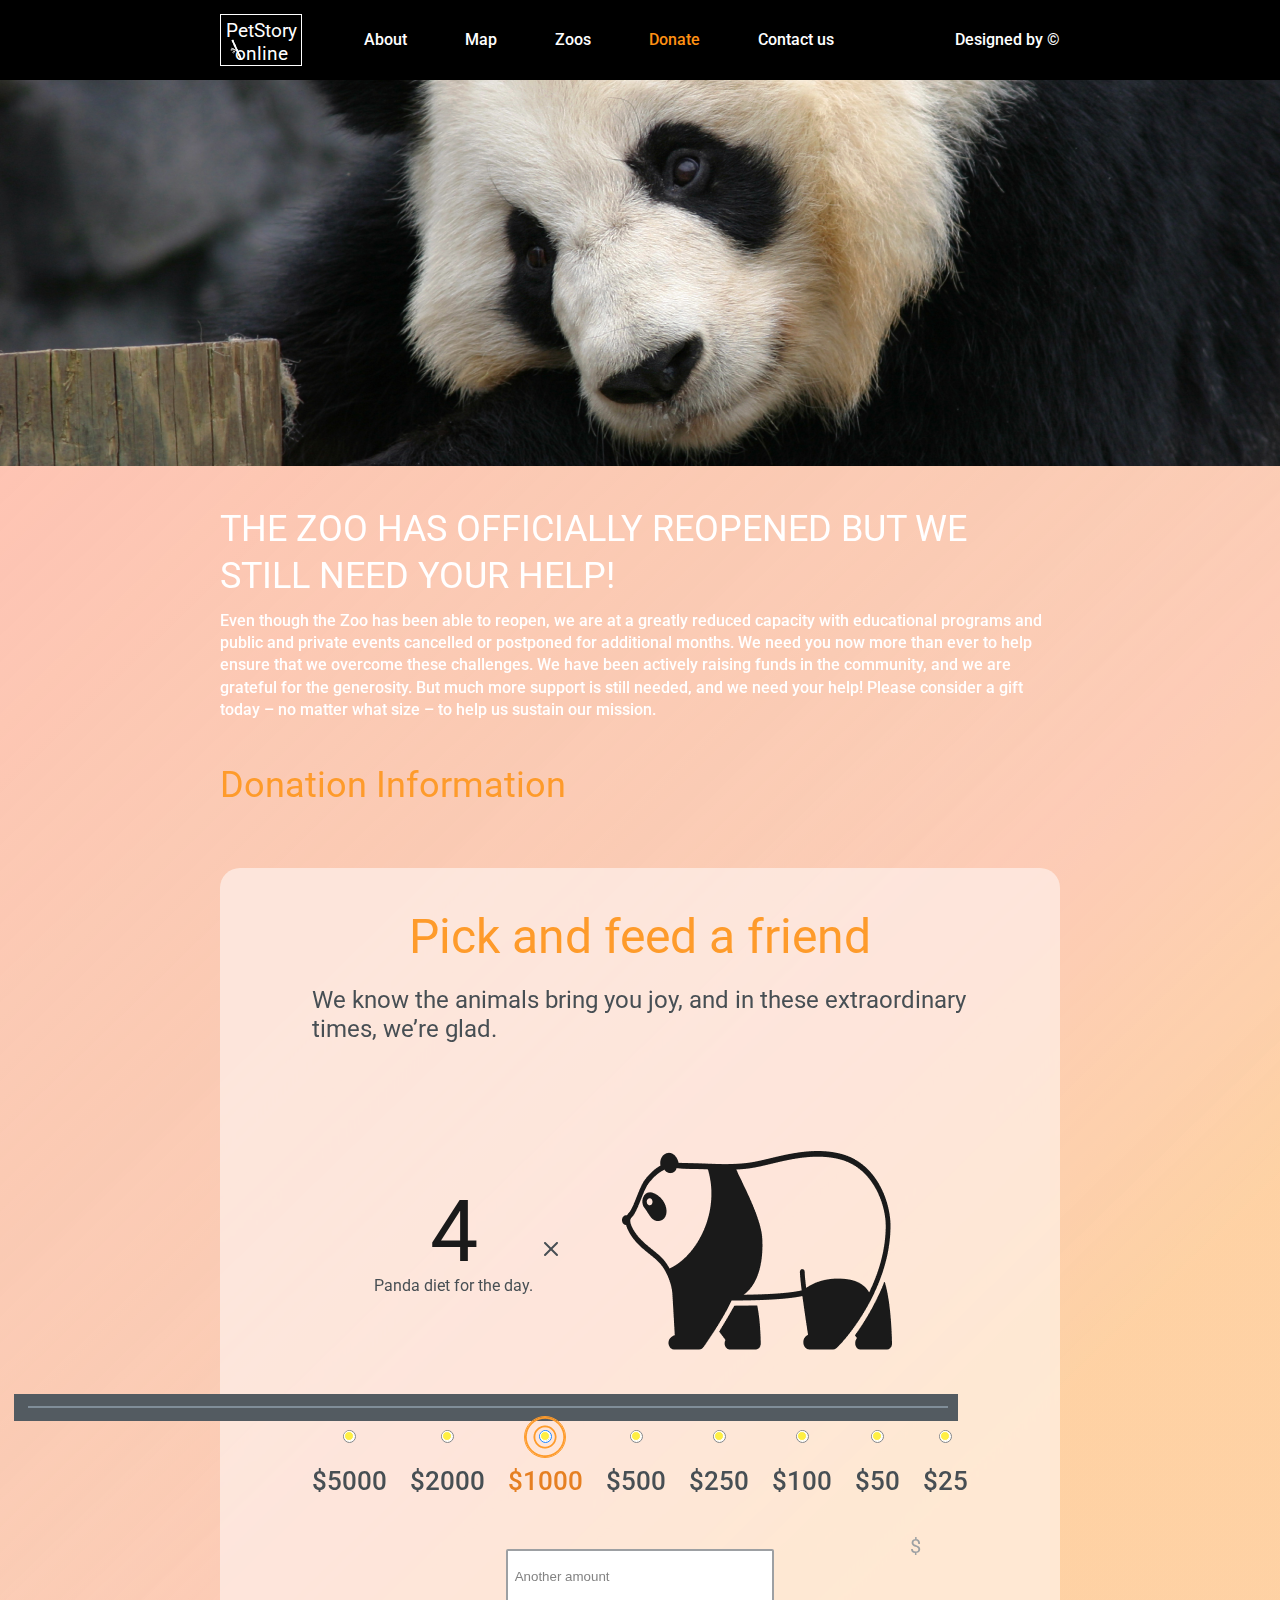
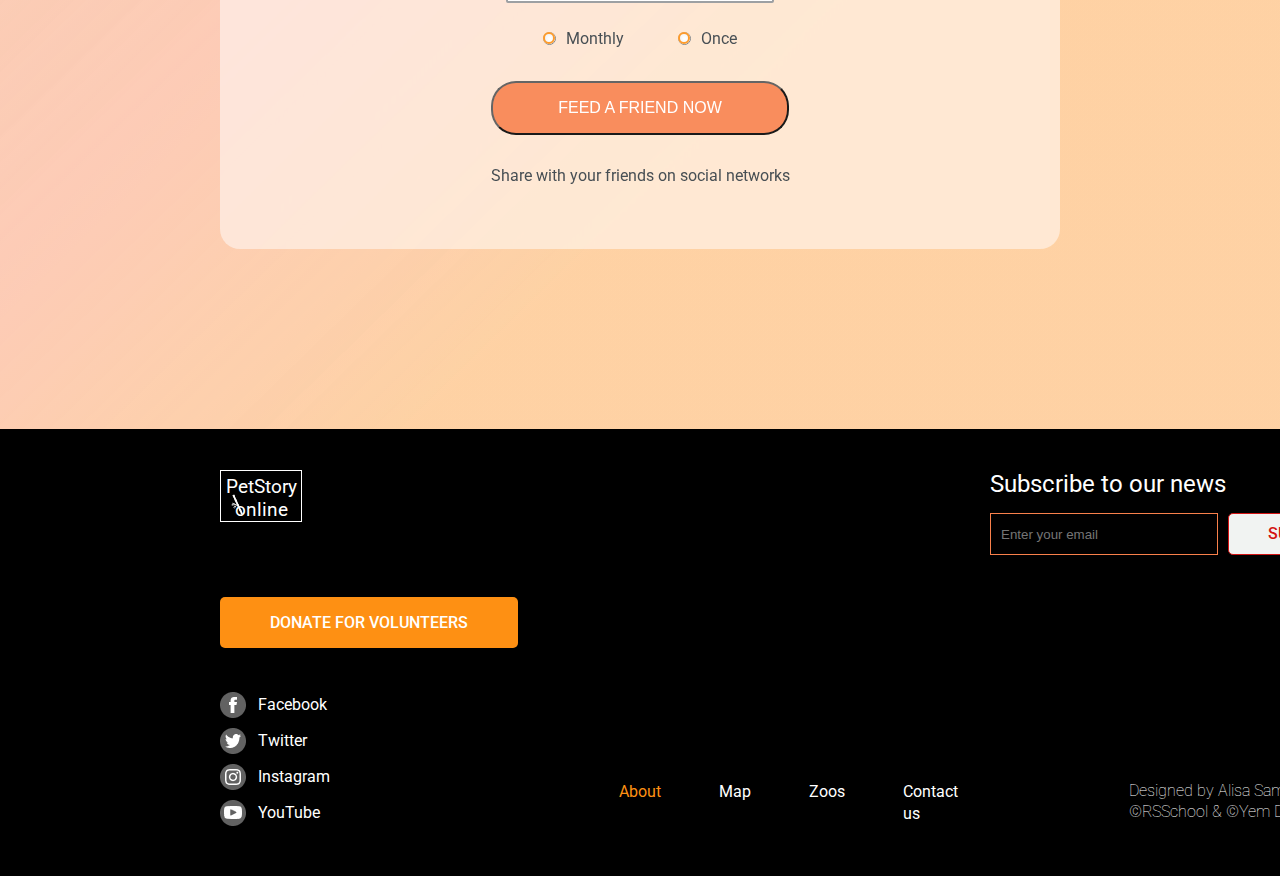
<file: pages/donate/index.html>
<html lang="en">

<head>
    <meta charset="UTF-8">
    <meta http-equiv="X-UA-Compatible" content="IE=edge">
    <meta name="viewport" content="width=device-width, initial-scale=1.0">
    <link rel="stylesheet" href="style.css">
    <title>Donate</title>
</head>

<body>

    <header>
        <a href="#" class="mainLogo">
            <img class="bamboo" src="../../assets\icons\bamboo.svg" alt="">
            <h1>PetStory online</h1>
        </a>
        <nav class="nav-header">
            <ul>
                <li><a href="../../pages/main/index.html">About</a></li>
                <li><a href="#backstage">Map</a></li>
                <li><a href="#pets">Zoos</a></li>
                <li><a href="../../pages/donate/index.html" target="_blank" class="orangeText">Donate</a></li>
                <li><a href="#footer">Contact us</a></li>
            </ul>
        </nav>
        <a href="https://www.figma.com/file/ypzT9idgAILaSRVRmDAJxn/online-zoo-3-weeks?node-id=126%3A0"
            id="designedHeader" target="_blank">Designed by ©</a>
    </header>

    <main>

        <section class="pandaBackground"></section>

        <div class="background-wrapper">

            <section class="information">
                <h2>THE ZOO HAS OFFICIALLY REOPENED BUT WE STILL NEED YOUR HELP!</h2>
                <p>Even though the Zoo has been able to reopen, we are at a greatly reduced capacity with educational
                    programs and public and private events cancelled or postponed for additional months. We need you now
                    more than ever to help ensure that we overcome these challenges. We have been actively raising funds
                    in
                    the community, and we are grateful for the generosity. But much more support is still needed, and we
                    need your help! Please consider a gift today – no matter what size – to help us sustain our mission.
                </p>
                <h3>Donation Information</h3>
            </section>

            <form action="#" method="" id="donateForm" class="donationForm">

                <h2>Pick and feed a friend</h2>
                <p class="subtitle">We know the animals bring you joy, and in these extraordinary times, we’re glad.</p>
                <div class="foodCount">
                    <div class="foodCount-wrapper">
                        <p>4</p>
                        <p>Panda diet for the day.</p>
                    </div>
                    <img src="../../assets/images/pandaWidget.png" alt="image of panda">
                </div>

                <fieldset>
                    <legend>Amount</legend>
                    <span class="background-radio"></span>
                    <span class="background-radio__line"></span>
                    <div class="fieldset-wrapper">
                        <div class="btn-radio"><input type="radio" name="donateRange" id="donate5000">
                            <div><label for="donate5000">$5000</label></div>
                        </div>
                        <div class="btn-radio"><input type="radio" name="donateRange" id="donate2000">
                            <div><label for="donate2000">$2000</label></div>
                        </div>
                        <div class="btn-radio"><input type="radio" name="donateRange" id="donate1000" checked>
                            <div><label for="donate1000">$1000
                                </label></div>
                        </div>
                        <div class="btn-radio"><input type="radio" name="donateRange" id="donate500">
                            <div><label for="donate500">$500</label>
                            </div>
                        </div>
                        <div class="btn-radio"><input type="radio" name="donateRange" id="donate250">
                            <div><label for="donate250">$250</label>
                            </div>
                        </div>
                        <div class="btn-radio"><input type="radio" name="donateRange" id="donate100">
                            <div><label for="donate100">$100</label>
                            </div>
                        </div>
                        <div class="btn-radio"><input type="radio" name="donateRange" id="donate50">
                            <div><label for="donate50">$50</label>
                            </div>
                        </div>
                        <div class="btn-radio"><input type="radio" name="donateRange" id="donate25">
                            <div><label for="donate25">$25</label>
                            </div>
                        </div>
                    </div>
                </fieldset>
                <div class="customAmount-wrapper">
                    <input type="text" name="customAmount" id="" placeholder="  Another amount" class="customPay"><span
                        class="dollar">$</span>
                    <div class="period-wrapper">
                        <input type="radio" name="paymentPeriod" id="monthlyPayment"><label
                            for="monthlyPayment">Monthly</label>
                        <input type="radio" name="paymentPeriod" id="oncePayment"><label for="oncePayment">Once</label>
                    </div>
                    <button type="submit" form="donateForm" value="Submit" class="button button__round">Feed a friend
                        now</button>
                    <p>Share with your friends on social networks</p>
                </div>
            </form>
        </div>
    </main>

    <footer id="footer">
        <div class="wrapper__footer__left"><a href="#" class="mainLogo"><img class="bamboo"
                    src="../../assets\icons\bamboo.svg" alt="">PetStory online</a>
            <a href="../../pages/donate/index.html" target="_blank" class="button button__square">donate for
                volunteers</a>
            <ul class="socials">
                <li class="socials__item"><a href="https://www.facebook.com/"><img
                            src="../../assets\icons\facebookIcon.png" alt="">
                        <p>Facebook</p>
                    </a>
                </li>
                <li class="socials__item"><a href="https://twitter.com/"><img src="../../assets\icons\twitterIcon.png"
                            alt="">
                        <p>Twitter</p>
                    </a>
                </li>
                <li class="socials__item"><a href="https://www.instagram.com/"><img
                            src="../../assets\icons\instagramIcon.png" alt="">
                        <p>Instagram</p>
                    </a>
                </li>
                <li class="socials__item"><a href="https://www.youtube.com/"><img
                            src="../../assets\icons\youtubeIcon.png" alt="">
                        <p>YouTube</p>
                    </a>
                </li>
            </ul>
        </div>
        <nav class="nav-footer">
            <ul class="nav-footer__list">
                <li class="nav-footer__list__item">
                    <a href="../../pages/main/index.html" class="orangeText">About</a>
                </li>
                <li class="nav-footer__list__item">
                    <a href="#">Map</a>
                </li>
                <li class="nav-footer__list__item">
                    <a href="#">Zoos</a>
                </li>
                <li class="nav-footer__list__item">
                    <a href="#">Contact us</a>
                </li>
            </ul>
        </nav>
        <div class="wrapper__footer__right">
            <h3>Subscribe to our news</h3>
            <div class="search">
                <input type="email" placeholder="Enter your email">
                <a href="#" class="button button__submit">Submit</a>
            </div>
            <div class="designedBy">
                <p>Designed by Alisa Samborskaya</p>
                <p>©RSSchool & ©Yem Digital 2021</p>
            </div>
        </div>
    </footer>

</body>

</html>
</file>
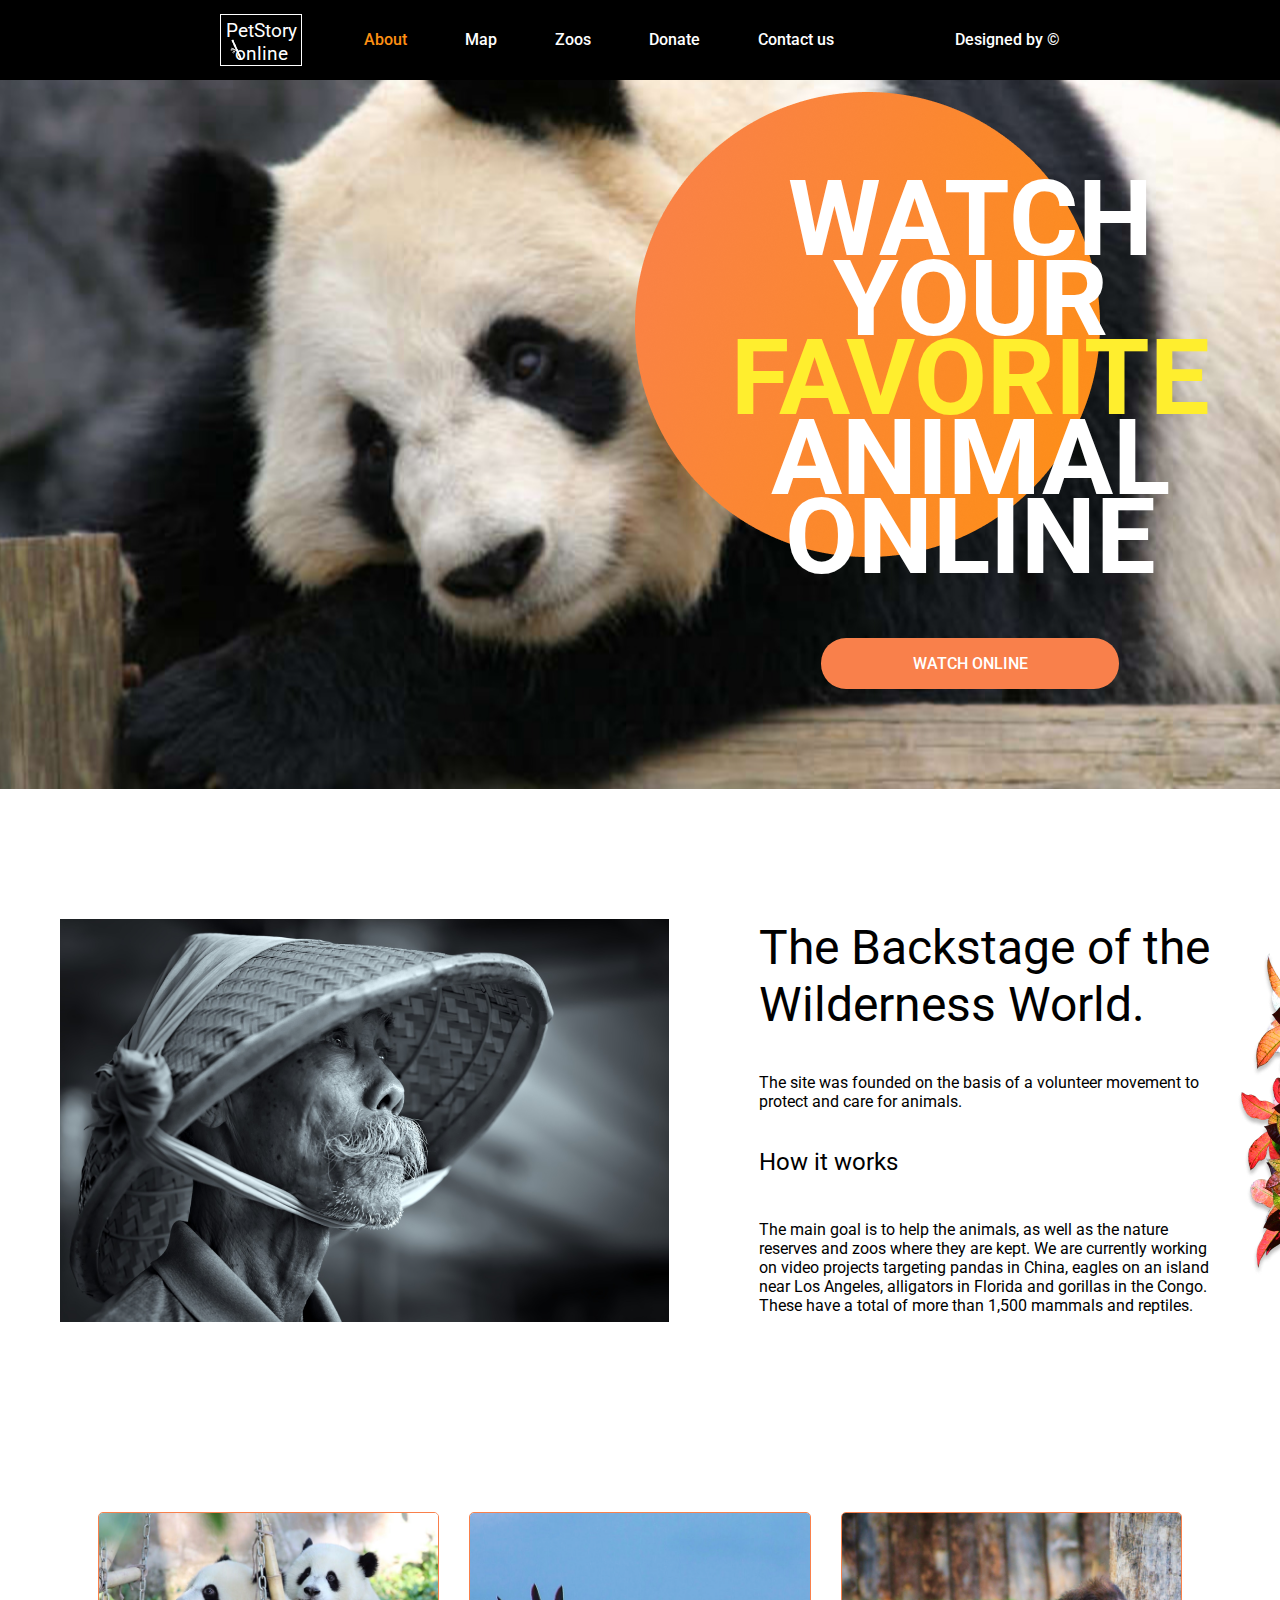
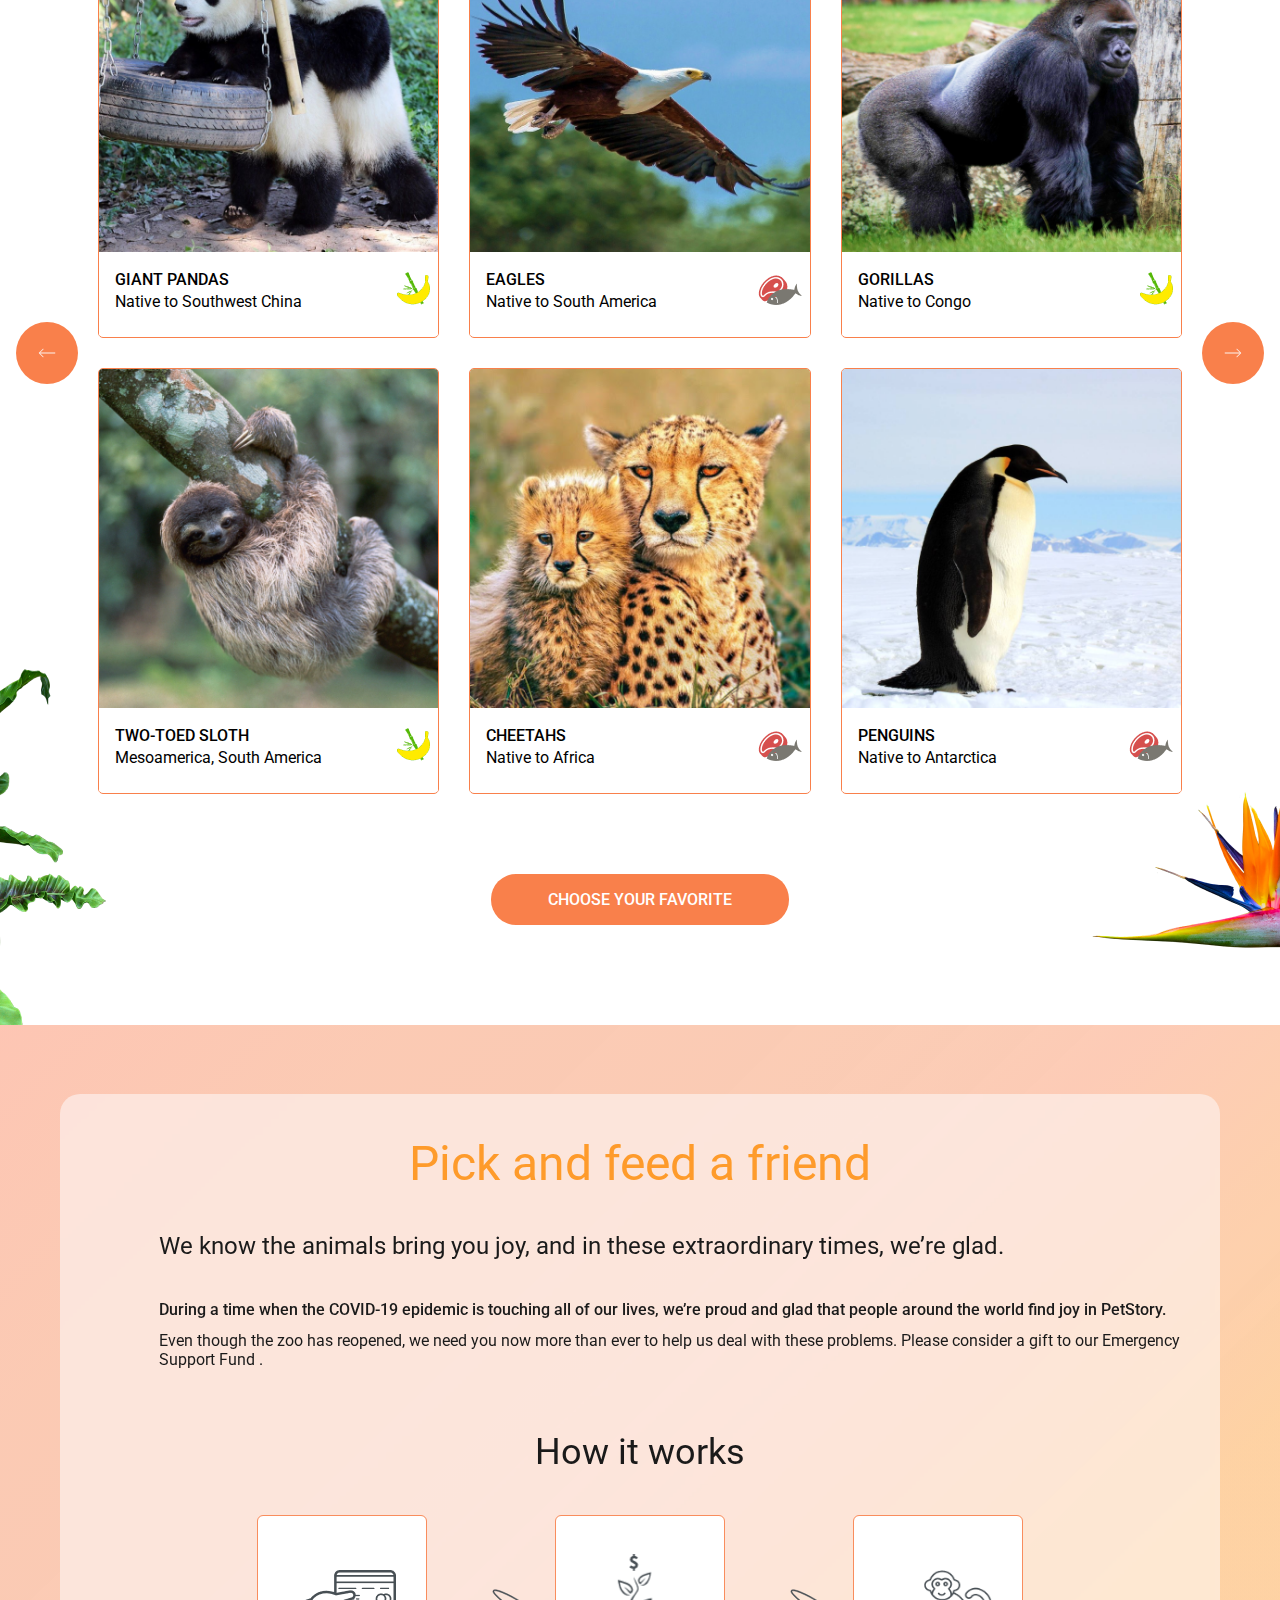
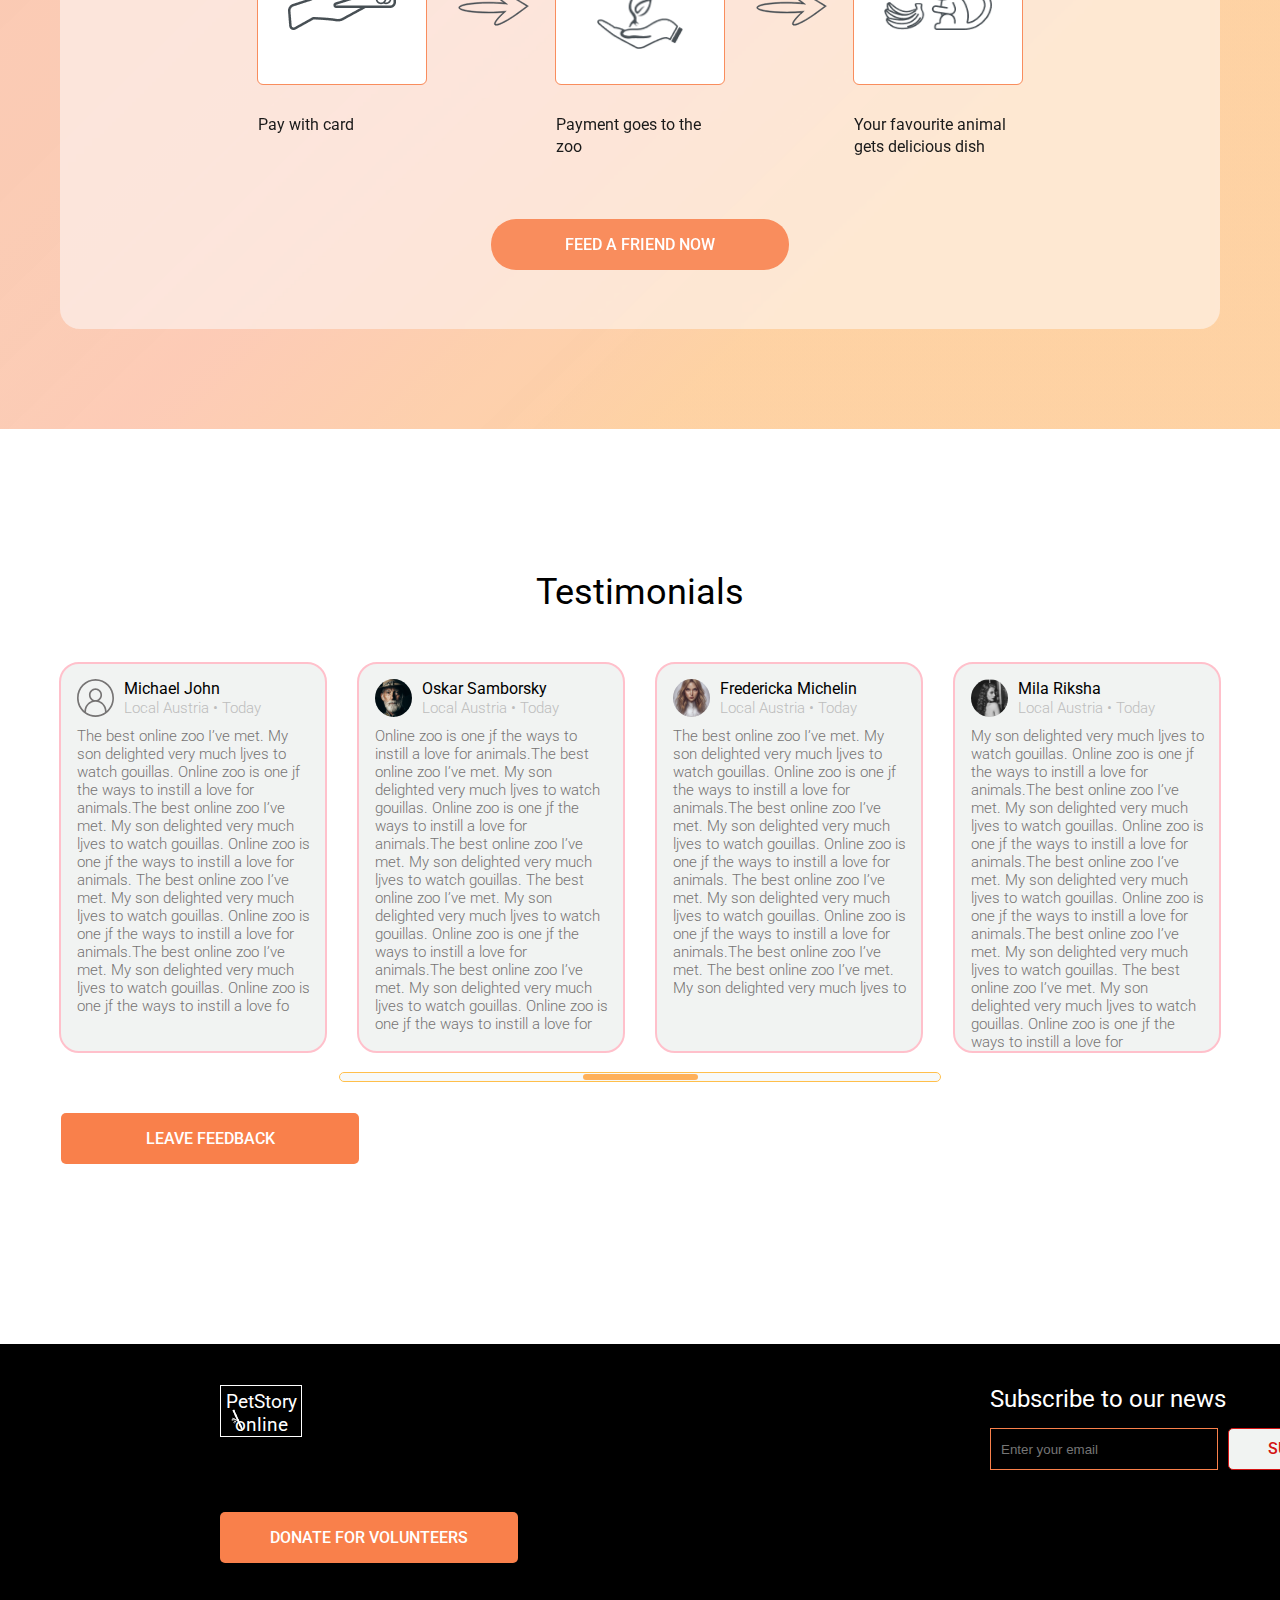
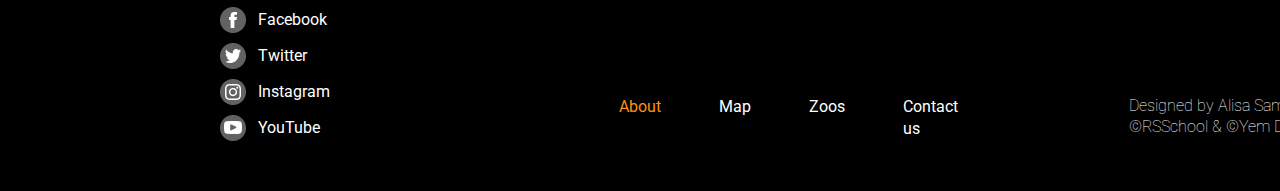
<file: pages/main/index.html>
<html lang="en">

<head>
    <meta charset="UTF-8">
    <meta http-equiv="X-UA-Compatible" content="IE=edge">
    <meta name="viewport" content="width=device-width, initial-scale=1.0">
    <link rel="stylesheet" href="style.css">
    <title>Online-zoo</title>
</head>

<body>

    <header>
        <a href="#" class="mainLogo">
            <img class="bamboo" src="../../assets\icons\bamboo.svg" alt="">
            <h1>PetStory online</h1>
        </a>
        <nav class="nav-header">
            <ul>
                <li><a href="#about" class="orangeText">About</a></li>
                <li><a href="#backstage">Map</a></li>
                <li><a href="#pets">Zoos</a></li>
                <li><a href="../../pages/donate/index.html" target="_blank">Donate</a></li>
                <li><a href="#footer">Contact us</a></li>
            </ul>
        </nav>
        <a href="https://www.figma.com/file/ypzT9idgAILaSRVRmDAJxn/online-zoo-3-weeks?node-id=126%3A0"
            id="designedHeader" target="_blank">Designed by ©</a>
    </header>

    <main>

        <section class="hero" id="#about">
            <h2>Watch your <span class="yellowText">favorite</span> animal online</h2>
            <a href="#" class="button button__round">watсh online</a>
        </section>

        <section class="backstage" id="backstage">
            <img src="../../assets/images/bambooCap.png" alt="man in a bamboo cap">
            <div class="backstage-wrapper">
                <h2>The Backstage of the Wilderness World.</h2>
                <p>The site was founded on the basis of a volunteer movement to protect and care for animals.</p>
                <p class="subtitle">How it works</p>
                <p>The main goal is to help the animals, as well as the nature reserves and zoos where they are kept. We
                    are
                    currently working on video projects targeting pandas in China, eagles on an island near Los Angeles,
                    alligators in Florida and gorillas in the Congo. These have a total of more than 1,500 mammals and
                    reptiles.</p>
            </div>
        </section>

        <section class="pets" id="pets">
            <div class="wrapper-pets">
                <a href="#" class="button button__prev"><img src="../../assets/icons/prevArrow.svg" alt=""></a>
                <ul class="animals">
                    <li class="animals__item">
                        <img src="../../assets/images/pandaPhoto.png" alt="photo of two pandas">
                        <div class="animals__item-wrapper">
                            <div class="wrapper-animals" id="overlay">
                                <p class="subtitle">giant pandas</p>
                                <p>Native to Southwest China</p>
                            </div>
                            <img src="../../assets/icons/bananaBambooIcon.png" alt="icon of banan and bamboo">
                        </div>
                    </li>
                    <li class="animals__item">
                        <img src="../../assets/images/eaglePhoto.png" alt="photo of eagle">
                        <div class="animals__item-wrapper">
                            <div class="wrapper-animals" id="overlay">
                                <p class="subtitle">Eagles</p>
                                <p>Native to South America</p>
                            </div>
                            <img src="../../assets/icons/meatFishIcon.png" alt="icon of meat and fish">
                        </div>
                    </li>
                    <li class="animals__item">
                        <img src="../../assets/images/gorillaPhoto.png" alt="photo of gorilla">
                        <div class="animals__item-wrapper">
                            <div class="wrapper-animals" id="overlay">
                                <p class="subtitle">Gorillas</p>
                                <p>Native to Congo</p>
                            </div>
                            <img src="../../assets/icons/bananaBambooIcon.png" alt="icon of banan and bamboo">
                        </div>
                    </li>
                    <li class="animals__item">
                        <img src="../../assets/images/slothPhoto.png" alt="photo of sloth">
                        <div class="animals__item-wrapper">
                            <div class="wrapper-animals" id="overlay">
                                <p class="subtitle">Two-toed Sloth</p>
                                <p>Mesoamerica, South America</p>
                            </div>
                            <img src="../../assets/icons/bananaBambooIcon.png" alt="icon of banan and bamboo">
                        </div>
                    </li>
                    <li class="animals__item">
                        <img src="../../assets/images/cheetahPhoto.png" alt="photo of cheetah">
                        <div class="animals__item-wrapper">
                            <div class="wrapper-animals" id="overlay">
                                <p class="subtitle">cheetahs</p>
                                <p>Native to Africa</p>
                            </div>
                            <img src="../../assets/icons/meatFishIcon.png" alt="icon of meat and fish">
                        </div>
                    </li>
                    <li class="animals__item">
                        <img src="../../assets/images/penguinPhoto.png" alt="photo of penguin">
                        <div class="animals__item-wrapper">
                            <div class="wrapper-animals" id="overlay">
                                <p class="subtitle">Penguins</p>
                                <p>Native to Antarctica</p>
                            </div>
                            <img src="../../assets/icons/meatFishIcon.png" alt="icon of meat and f</div>ish">
                    </li>
                </ul>
                <a href="#" class="button button__next"><img src="../../assets/icons/arrowNext.svg" alt=""></a>
            </div>
            <a href="#" class="button button__round">choose your favorite</a>
        </section>

        <section class="pick" id="pickFriend">
            <div class="pick__inner">
                <h2>Pick and feed a friend</h2>
                <div class="pick__inner__wrapper">
                    <p class="subtitle">We know the animals bring you joy, and in these extraordinary times, we’re glad.
                    </p>
                    <p class="divider">During a time when the COVID-19 epidemic is touching all of our lives, we’re
                        proud and glad that
                        people
                        around the world find joy in PetStory.</p>
                    <p>Even though the zoo has reopened, we need you now more than ever to help us deal with these
                        problems.
                        Please consider a gift to our <a href="../../pages/donate/index.html" target="_blank">Emergency
                            Support Fund</a>
                        . </p>
                </div>
                <h3>How it works</h3>
                <ul class="order">
                    <li class="order__item "><img class="order__item__img" src="../../assets\icons\payIcon.png"
                            alt="pay icon">
                        <p>Pay with card</p>
                    </li>
                    <li class="order__item"><img class="order__item__img" id="hand" src="../../assets\icons\zooIcon.png"
                            alt="hand with seed icon">
                        <p>Payment goes to the zoo</p>
                    </li>
                    <li class="order__item"><img class="order__item__img" src="../../assets\icons\monkeyIcon.png"
                            alt="happy monkey">
                        <p>Your
                            favourite
                            animal gets delicious dish</p>
                    </li>
                </ul>
                <a href="#" class="button button__round">Feed a friend now</a>
            </div>
        </section>

        <section class="testimonials">
            <h2>Testimonials</h2>
            <ul class="feedback">
                <li class="feedback__item">
                    <div class="feedback__item__wrapper">
                        <img src="../../assets\images\personFirst.svg" alt="">
                        <div class="feedback__item__text__wrapper">
                            <p class="name">Michael John</p>
                            <p class="from">Local Austria • Today</p>
                        </div>
                    </div>
                    <p class="feedback__item__content">The best online zoo I’ve met. My son delighted very much ljves to
                        watch gouillas. Online zoo is
                        one jf the ways to instill a love for animals.The best online zoo I’ve met. My son delighted
                        very much ljves to watch gouillas. Online zoo is one jf the ways to instill a love for animals.
                        The best online zoo I’ve met. My son delighted very much ljves to watch gouillas. Online zoo is
                        one jf the ways to instill a love for animals.The best online zoo I’ve met. My son delighted
                        very much ljves to watch gouillas. Online zoo is one jf the ways to instill a love fo</p>
                </li>
                <li class="feedback__item">
                    <div class="feedback__item__wrapper">
                        <img src="../../assets\images\personSecond.svg" alt="">
                        <div class="feedback__item__text__wrapper">
                            <p class="name">Oskar Samborsky</p>
                            <p class="from">Local Austria • Today</p>
                        </div>
                    </div>
                    <p class="feedback__item__content">Online zoo is one jf the ways to instill a love for animals.The
                        best online zoo I’ve met. My son
                        delighted very much ljves to watch gouillas. Online zoo is one jf the ways to instill a love for
                        animals.The best online zoo I’ve met. My son delighted very much ljves to watch gouillas.
                        The best online zoo I’ve met. My son delighted very much ljves to watch gouillas. Online zoo is
                        one jf the ways to instill a love for animals.The best online zoo I’ve met. My son delighted
                        very much ljves to watch gouillas. Online zoo is one jf the ways to instill a love for </p>
                </li>
                <li class="feedback__item">
                    <div class="feedback__item__wrapper">
                        <img src="../../assets\images\personThird.svg" alt="">
                        <div class="feedback__item__text__wrapper">
                            <p class="name">Fredericka Michelin</p>
                            <p class="from">Local Austria • Today</p>
                        </div>
                    </div>
                    <p class="feedback__item__content">The best online zoo I’ve met. My son delighted very much ljves to
                        watch gouillas. Online zoo is
                        one jf the ways to instill a love for animals.The best online zoo I’ve met. My son delighted
                        very much ljves to watch gouillas. Online zoo is one jf the ways to instill a love for animals.
                        The best online zoo I’ve met. My son delighted very much ljves to watch gouillas. Online zoo is
                        one jf the ways to instill a love for animals.The best online zoo I’ve met.
                        The best online zoo I’ve met. My son delighted very much ljves to </p>
                </li>
                <li class="feedback__item">
                    <div class="feedback__item__wrapper">
                        <img src="../../assets\images\personFourth.svg" alt="">
                        <div class="feedback__item__text__wrapper">
                            <p class="name">Mila Riksha</p>
                            <p class="from">Local Austria • Today</p>
                        </div>
                    </div>
                    <p class="feedback__item__content">My son delighted very much ljves to watch gouillas. Online zoo is
                        one jf the ways to instill a
                        love for animals.The best online zoo I’ve met. My son delighted very much ljves to watch
                        gouillas. Online zoo is one jf the ways to instill a love for animals.The best online zoo I’ve
                        met. My son delighted very much ljves to watch gouillas. Online zoo is one jf the ways to
                        instill a love for animals.The best online zoo I’ve met. My son delighted very much ljves to
                        watch gouillas.
                        The best online zoo I’ve met. My son delighted very much ljves to watch gouillas. Online zoo is
                        one jf the ways to instill a love for </p>
                </li>
            </ul>
            <div class="slider-container">
                <input type="range" min="0" max="4" step="1" class="slider" />
            </div>
            <a href="#" class="button button__square">leave feedback</a>
        </section>

    </main>
    <footer id="footer">
        <div class="wrapper__footer__left"><a href="#" class="mainLogo"><img class="bamboo"
                    src="../../assets\icons\bamboo.svg" alt="">PetStory online</a>
            <a href="../../pages/donate/index.html" target="_blank" class="button button__square">donate for
                volunteers</a>
            <ul class="socials">
                <li class="socials__item"><a href="https://www.facebook.com/"><img
                            src="../../assets\icons\facebookIcon.png" alt="">
                        <p>Facebook</p>
                    </a>
                </li>
                <li class="socials__item"><a href="https://twitter.com/"><img src="../../assets\icons\twitterIcon.png"
                            alt="">
                        <p>Twitter</p>
                    </a>
                </li>
                <li class="socials__item"><a href="https://www.instagram.com/"><img
                            src="../../assets\icons\instagramIcon.png" alt="">
                        <p>Instagram</p>
                    </a>
                </li>
                <li class="socials__item"><a href="https://www.youtube.com/"><img
                            src="../../assets\icons\youtubeIcon.png" alt="">
                        <p>YouTube</p>
                    </a>
                </li>
            </ul>
        </div>
        <nav class="nav-footer">
            <ul class="nav-footer__list">
                <li class="nav-footer__list__item">
                    <a href="#" class="orangeText">About</a>
                </li>
                <li class="nav-footer__list__item">
                    <a href="#">Map</a>
                </li>
                <li class="nav-footer__list__item">
                    <a href="#">Zoos</a>
                </li>
                <li class="nav-footer__list__item">
                    <a href="#">Contact us</a>
                </li>
            </ul>
        </nav>
        <div class="wrapper__footer__right">
            <h3>Subscribe to our news</h3>
            <div class="search">
                <input type="email" placeholder="Enter your email">
                <a href="#" class="button button__submit">Submit</a>
            </div>
            <div class="designedBy">
                <p>Designed by Alisa Samborskaya</p>
                <p>©RSSchool & ©Yem Digital 2021</p>
            </div>
        </div>
    </footer>
</body>

</html>
</file>
<file: pages/donate/style.css>
@import url('https://fonts.googleapis.com/css2?family=Roboto:wght@300;400;500;700&display=swap');

:root {
    --container-padding: 0 22rem;
}

* {
    margin: 0;
    padding: 0;
    box-sizing: border-box;
}

html {
    font-family: 'Roboto', sans-serif;
    font-size: 62.5%;
    color: #FFFFFF;
    /* 1rem = 10px / 16px = 62.5% */
    -webkit-font-smoothing: antialiased;
    -moz-font-smoothing: antialiased;
}


ul {
    list-style: none;
}

a {
    text-decoration: none;
    color: inherit;

}

body {
    display: flex;
    width: 100%;
    flex-direction: column;
    background-color: #FFFFFF;
    align-items: center;
}

header {
    background-color: #000000;
    width: 100%;
    display: flex;
    justify-content: space-between;
    padding: var(--container-padding);
    height: 8rem;
    align-items: center;
}

p {
    font-size: 1.6rem;
    font-weight: 400;
}

a:hover,
a:active {
    color: #F9804B;
}

.subtitle {
    font-weight: 400;
    font-size: 2.4rem;
}

h2 {
    font-size: 4.8rem;
    font-weight: 400;
}

.button {
    font-weight: 500;
    font-size: 1.6rem;
    text-transform: uppercase;
    color: #FFFFFF;
}

.button__prev,
.button__next {
    background-color: #F9804B;
    display: flex;
    align-items: center;
    justify-content: center;
    width: 6.2rem;
    height: 6.2rem;
    border-radius: 50%;
}

.button:hover {
    background-color: #E47209;
}

.button:active {
    background-color: #4B9200;
}

.animals__item {
    cursor: pointer;
}

.button__round {
    display: inline-block;
    padding: 1.6rem 0;
    text-align: center;
    background-color: #F9804B;
    border-radius: 25px;
    width: 29.8rem;
    max-height: 5.4rem;
}

.button__square {
    display: inline-block;
    padding: 1.6rem 0;
    text-align: center;
    background-color: #FE9013;
    border-radius: 5px;
    width: 29.8rem;
    max-height: 5.4rem;
}


.nav-header {
    width: 100%;
    display: flex;
    font-style: normal;
    font-weight: 500;
    font-size: 1.6rem;
    line-height: 140%;
}


.nav-header ul {
    align-items: center;
    max-width: 7.8rem;
    width: 100%;
    gap: 5.8rem;
    display: flex;
}


.nav-header li {
    display: flex;
    width: 100%;
    white-space: nowrap;
}

.nav-header a:hover,
a:active {
    color: #F9804B;
}

.nav-header .orangeText:hover,
.orangeText:active {
    color: #FFFFFF;
}


.orangeText {
    color: #FE9013;
}

.orangeBackground {
    background-color: #FE9013;
}

.yellowText {
    color: #FFEE2E;
}


#designedHeader {
    display: flex;
    white-space: nowrap;
    align-items: center;
    justify-content: flex-end;
    font-style: normal;
    font-weight: 500;
    font-size: 16px;
    line-height: 140%;
}

.mainLogo {
    position: relative;
}

h1 {
    font-family: 'Roboto';
    font-weight: 400;
    font-size: 1.9rem;
    text-align: center;
    max-width: 8.2rem;
    max-height: 5.2rem;
    margin-right: 6.2rem;
    padding: 0.355rem 0.475rem;
    border: 1px solid #FFFFFF;
}

.bamboo {
    position: absolute;
    bottom: 0.6rem;
    left: 1rem;
}

.pandaBackground {
    background-image: url(../../assets/images/pandaBackgroundSmall.png);
    width: 100%;
    height: 38.6rem;
}

.background-wrapper {
    display: flex;
    flex-direction: column;
    background: linear-gradient(315.75deg, rgba(254, 210, 144, 0.7) 30.06%, #FEBDAB 100.95%, rgba(254, 210, 144, 0.7) 106.36%), linear-gradient(315.75deg, rgba(254, 189, 171, 0.74) 30.06%, rgba(243, 169, 248, 0.66) 50.74%, #E0D8F0 80.49%, #EAF7FE 127.9%, #EAF7FE 149.54%), linear-gradient(315.75deg, rgba(254, 189, 171, 0.74) 30.06%, rgba(243, 169, 248, 0.66) 50.74%, #E0D8F0 80.49%, #EAF7FE 127.9%, #EAF7FE 149.54%);
    opacity: 0.9;
    padding: 4rem 22rem 18rem 22rem;
}

.information {
    display: flex;
    flex-direction: column;
}

.information h2 {
    margin-bottom: 1rem;
    font-style: normal;
    font-weight: 400;
    font-size: 3.6rem;
    line-height: 130%;
    color: #FFFFFF;
}


.information p {
    margin-bottom: 4rem;
    font-style: normal;
    font-weight: 500;
    font-size: 16px;
    line-height: 140%;
    color: #FFFFFF;
}

.information h3 {
    margin-bottom: 6rem;
    font-style: normal;
    font-weight: 400;
    font-size: 36px;
    line-height: 130%;
    color: #FE9013;
}

.donationForm {
    display: flex;
    flex-direction: column;
    border-radius: 20px;
    background: rgba(255, 255, 255, 0.52);
    backdrop-filter: blur(2px);
    padding: 4rem 9.2rem 6.2rem 9.2rem;
}

.donationForm h2 {
    text-align: center;
    font-style: normal;
    font-weight: 400;
    font-size: 4.8rem;
    line-height: 120%;
    color: #FE9013;
    margin-bottom: 2rem;
}

.donationForm .subtitle {
    font-style: normal;
    font-weight: 400;
    font-size: 2.4rem;
    line-height: 120%;
    color: #333B41;
    margin-bottom: 6rem;
}

.foodcount {
    display: flex;
    align-items: center;
    justify-content: center;
    gap: 8.9rem;
}

.foodCount img {
    max-width: 28.4rem;
    max-height: 24.6rem;
    margin-bottom: 4.8rem;
}

.foodcount p {
    font-weight: 400;
    font-size: 1.6rem;
    line-height: 140%;
    /* or 22px */
    text-align: center;
    color: #333B41;
}

.foodcount p:first-child {
    font-size: 8.6rem;
    color: black;
    line-height: 100%;
}

.foodCount-wrapper {
    align-items: center;
    justify-content: center;
}

.foodCount-wrapper::after {
    content: url(../../assets/icons/x_icon.svg);
    position: relative;
    left: 17rem;
    top: -5.6rem;
}

legend {
    font-family: 'Roboto';
    font-style: normal;
    font-weight: 400;
    font-size: 1.6rem;
    line-height: 140%;
    color: #000000;
    margin-bottom: 1rem;
    margin-left: 2.2rem;
}

fieldset {
    display: flex;
    flex-direction: column;
    margin-inline-start: 0;
    margin-inline-end: 0;
    padding-block-start: 0;
    padding-block-end: 0;
    padding-inline-start: 0;
    padding-inline-end: 0;
    border: none;
    min-inline-size: min-content;
}

input {
    outline: none;
}

.fieldset-wrapper {
    display: flex;
    flex-direction: row;
    justify-content: space-between;
    margin-bottom: 5rem;
}


.btn-radio {
    display: flex;
    flex-direction: column;
    align-items: center;
    justify-content: center;
    font-style: normal;
    font-weight: 500;
    font-size: 2.6rem;
    line-height: 140%;
    text-transform: uppercase;
    color: #333B41;
    gap: 2rem;
    position: relative;
}

.btn-radio:hover input {
    box-shadow: blue 0px 0px 0px 2px inset, rgb(255, 255, 255) 10px -10px 0px -3px, rgb(31, 193, 27) 10px -10px, rgb(255, 255, 255) 20px -20px 0px -3px, rgb(255, 217, 19) 20px -20px, rgb(255, 255, 255) 30px -30px 0px -3px, rgb(255, 156, 85) 30px -30px, rgb(255, 255, 255) 40px -40px 0px -3px, rgb(255, 85, 85) 40px -40px;
}

.btn-radio:hover {
    color: #E47209;
}

.btn-radio input:checked+div label {
    color: #E47209;
}


.fieldset-wrapper div img {
    max-width: 1rem;
    max-height: 2rem;
}

.fieldset-wrapper div div {
    display: flex;
    flex-direction: row;
    align-items: center;
}

.background-radio {
    background-color: #404950;
    width: 94.4rem;
    height: 2.7rem;
    right: 10.2rem;
    top: 52.6rem;
    position: absolute;
}

.background-radio__line {
    width: 92rem;
    height: 0.2rem;
    background-color: #72828E;
    position: absolute;
    right: 11.2rem;
    top: 53.8rem;
}


.btn-radio input[type='radio']:after {
    width: 0.8rem;
    height: 0.8rem;
    border-radius: 1rem;
    top: -0.9rem;
    left: 0.1rem;
    position: relative;
    background-color: #FFEE2E;
    content: '';
    display: inline-block;
    visibility: visible;
    border: 1px solid white;
}

.btn-radio input[type='radio']:before {
    width: 0.8rem;
    height: 0.8rem;
    border-radius: 1rem;
    top: 0.1rem;
    left: 0.1rem;
    position: relative;
    background-color: #FFEE2E;
    content: '';
    display: inline-block;
    visibility: visible;
    border: 1px solid white;
}

.btn-radio input[type='radio']:checked:after {
    background-image: url(../../assets/icons/checkedIcon.png);
    position: relative;
    width: 4rem;
    background-color: transparent;
    border-radius: 50%;
    height: 4rem;
    top: -2.4rem;
    left: -1.5rem;
    border: 1px solid #FE9013;
}

.customPay {
    width: 26.8rem;
    height: 5.4rem;
    color: #929699;
    border-radius: 2px;
    border: 2px solid #929699;
    position: relative;
    margin-bottom: 2.5rem;
}

.dollar {
    position: absolute;
    color: #929699;
    top: 66.6rem;
    left: 69rem;
    font-size: 2rem;
}

.customAmount-wrapper {
    display: flex;
    flex-direction: column;
    align-items: center;
}

.period-wrapper {
    color: #333B41;
    font-style: normal;
    font-weight: 400;
    font-size: 1.6rem;
    line-height: 140%;
    margin-bottom: 3rem;
    justify-content: center;
}

.period-wrapper input {
    margin-right: 1rem;
}

.period-wrapper input[type='radio']:after {
    width: 0.8rem;
    height: 0.8rem;
    border-radius: 1rem;
    position: relative;
    background: rgba(255, 255, 255, 0.52);
    backdrop-filter: blur(2px);
    content: '';
    display: inline-block;
    visibility: visible;
    border: 2px solid #FE9013;
}

.period-wrapper input[type='radio']:checked:after {
    width: 0.8rem;
    height: 0.8rem;
    border-radius: 1rem;
    position: relative;
    background-color: #FFEE2E;
    content: '';
    display: inline-block;
    visibility: visible;
    border: 2px solid #FE9013;
}

#oncePayment {
    margin-left: 5rem;
}

.customAmount-wrapper button {
    margin-bottom: 3rem;
}

.customAmount-wrapper p {
    font-style: normal;
    font-weight: 400;
    font-size: 1.6rem;
    line-height: 140%;
    color: #333B41;
}

footer {
    background-color: #000000;
    width: 100%;
    display: flex;
    padding-top: 4.1rem;
    padding-left: 22rem;
    padding-bottom: 5rem;
}

footer .mainLogo {
    position: relative;
}

footer .mainLogo {
    font-family: 'Roboto';
    font-weight: 400;
    font-size: 1.9rem;
    text-align: center;
    max-width: 8.2rem;
    max-height: 5.2rem;
    margin-right: 6.2rem;
    padding: 0.355rem 0.475rem;
    border: 1px solid #FFFFFF;
    margin-bottom: 7.45rem;
}


.bamboo {
    position: absolute;
    bottom: 0.6rem;
    left: 1rem;
}

.wrapper__footer__left {
    display: flex;
    flex-direction: column;
}

footer .button__square {
    margin-bottom: 4.4rem;
}

.socials {
    display: flex;
    flex-direction: column;
    gap: 1rem;
}


.socials__item a {
    display: flex;
    align-items: center;
    gap: 1.2rem;
}

.nav-footer {
    display: flex;
    align-items: flex-end;
    margin-left: 10.1rem;
    font-style: normal;
    font-weight: 400;
    font-size: 1.6rem;
    line-height: 140%;
}

.nav-footer__list {
    display: flex;
    gap: 5.8rem;
    width: 100%;
}

.nav-footer__list__item {
    display: flex;
}

.wrapper__footer__right {
    display: flex;
    margin-left: 3.2rem;
    flex-direction: column;

}

.wrapper__footer__right h3 {
    font-style: normal;
    font-weight: 400;
    font-size: 24px;
    line-height: 120%;
    margin-bottom: 1.4rem;
}

.search {
    display: flex;
    gap: 1rem;
    margin-bottom: 22.6rem;
}

.search input {
    background-color: #000000;
    border: 1px solid #F9804B;
    width: 22.8rem;
    height: 4.2rem;
    padding: 1rem;
}

.button__submit:hover {
    color: green;
    border: 1px solid green;
    background-color: #F1F3F2;
}

.button__submit {
    display: block;
    padding: 1rem 3.9rem;
    color: #D31414;
    border: 1px solid #D31414;
    border-radius: 5px;
    background-color: #F1F3F2;
    max-width: 12.9rem;
    max-height: 4.2rem;
}

.designedBy p {
    display: flex;
    flex-direction: column;
    margin-left: 13.9rem;
    font-weight: 100;
    font-family: 'Roboto';
    font-style: normal;
    font-size: 1.6rem;
    line-height: 130%;
    color: #FFFFFF;
}

input,
select,
textarea {
    color: #4B9200;
}
</file>
<file: pages/main/style.css>
@import url('https://fonts.googleapis.com/css2?family=Roboto:wght@300;400;500;700&display=swap');

:root {
    --container-padding: 0 22rem;
}

* {
    margin: 0;
    padding: 0;
    box-sizing: border-box;
}

html {
    font-family: 'Roboto', sans-serif;
    font-size: 62.5%;
    color: #FFFFFF;
    /* 1rem = 10px / 16px = 62.5% */
    -webkit-font-smoothing: antialiased;
    -moz-font-smoothing: antialiased;
}


ul {
    list-style: none;
}

a {
    text-decoration: none;
    color: inherit;

}

body {
    display: flex;
    width: 100%;
    flex-direction: column;
    background-color: #FFFFFF;
    align-items: center;
}


header {
    background-color: #000000;
    width: 100%;
    display: flex;
    justify-content: space-between;
    padding: var(--container-padding);
    height: 8rem;
    align-items: center;
}

p {
    font-size: 1.6rem;
    font-weight: 400;
}

a:hover,
a:active {
    color: #F9804B;
}

.subtitle {
    font-weight: 400;
    font-size: 2.4rem;
}

h2 {
    font-size: 4.8rem;
    font-weight: 400;
}

.button {
    font-weight: 500;
    font-size: 1.6rem;
    text-transform: uppercase;
    color: #FFFFFF;
}

.button__prev,
.button__next {
    background-color: #F9804B;
    display: flex;
    align-items: center;
    justify-content: center;
    width: 6.2rem;
    height: 6.2rem;
    border-radius: 50%;
}

.button:hover {
    background-color: #E47209;
}

.button:active {
    background-color: #4B9200;
}

.animals__item {
    cursor: pointer;
}

.button__round {
    display: inline-block;
    padding: 1.6rem 0;
    text-align: center;
    background-color: #F9804B;
    border-radius: 25px;
    width: 29.8rem;
    max-height: 5.4rem;
}

.button__square {
    display: inline-block;
    padding: 1.6rem 0;
    text-align: center;
    background-color: #F9804B;
    border-radius: 5px;
    width: 29.8rem;
    max-height: 5.4rem;
}


.nav-header {
    width: 100%;
    display: flex;
    font-style: normal;
    font-weight: 500;
    font-size: 1.6rem;
    line-height: 140%;
}


.nav-header ul {
    align-items: center;
    max-width: 7.8rem;
    width: 100%;
    gap: 5.8rem;
    display: flex;
}


.nav-header li {
    display: flex;
    width: 100%;
    white-space: nowrap;
}

.nav-header a:hover,
a:active {
    color: #F9804B;
}

.nav-header .orangeText:hover,
.orangeText:active {
    color: #FFFFFF;
}


.orangeText {
    color: #FE9013;
}

.yellowText {
    color: #FFEE2E;
}


#designedHeader {
    display: flex;
    white-space: nowrap;
    align-items: center;
    justify-content: flex-end;
    font-style: normal;
    font-weight: 500;
    font-size: 16px;
    line-height: 140%;
}

.mainLogo {
    position: relative;
}

h1 {
    font-family: 'Roboto';
    font-weight: 400;
    font-size: 1.9rem;
    text-align: center;
    max-width: 8.2rem;
    max-height: 5.2rem;
    margin-right: 6.2rem;
    padding: 0.355rem 0.475rem;
    border: 1px solid #FFFFFF;
}

.bamboo {
    position: absolute;
    bottom: 0.6rem;
    left: 1rem;
}

.hero {
    display: flex;
    flex-direction: column;
    align-items: center;
    justify-content: center;
    background-image: url(../../assets/images/pandaBackground.png);
    padding-top: 1.2rem;
    position: relative;
    z-index: 1;
}

.hero h2 {
    font-weight: 700;
    font-size: 10.6rem;
    text-align: center;
    text-transform: uppercase;
    line-height: 75%;
    padding-top: 8.8rem;
    padding-left: 88rem;
    padding-right: 22rem;
}


.hero {
    padding-bottom: 10rem;
}

.hero a {
    margin-top: 6rem;
    margin-right: 32rem;
    margin-left: 98rem;

}

.hero h2::before {
    display: block;
    max-width: 46.5rem;
    max-height: 46.5rem;
    position: absolute;
    content: url(../../assets/images/orangeBall.png);
    right: 34rem;
    top: 1.2rem;
    z-index: -1;
}

.backstage {
    color: #000000;
    display: flex;
    padding: var(--container-padding);
    padding-top: 13rem;
    padding-bottom: 19rem;
    gap: 9rem;
    background-color: #FFFFFF;
    background-image: url(../../assets/images/flowerPhoto.png);
    background-repeat: no-repeat;
    background-position: center right;
}

.backstage img {
    max-width: 100%;
    max-height: 100%;
}

.backstage-wrapper {
    display: flex;
    flex-direction: column;
}

.backstage h2 {
    padding-bottom: 4rem;
    line-height: 5.7rem;
}

.backstage .subtitle {
    padding-top: 3.7rem;
    padding-bottom: 4.4rem;
    line-height: 2.8rem;
}

.pets {
    display: flex;
    flex-direction: column;
    align-items: center;
    padding: 0 13.8rem 10rem 13.8rem;
    background-color: #FFFFFF;
    color: #000000;
    background-image: url(../../assets/images/palmPhoto.png), url(../../assets/images/strelitziaPhoto.png);
    background-position: left bottom, right bottom;
    background-repeat: no-repeat;
}

.wrapper-pets {
    display: flex;
    align-items: center;
    justify-content: center;
    gap: 2rem;
    padding-bottom: 8rem;
}


.animals {
    display: grid;
    grid-template-columns: 1fr 1fr 1fr;
    column-gap: 3rem;
    row-gap: 2rem;
    gap: 3rem;
}

.animals__item {
    max-width: 36.6rem;
    max-height: 42.6rem;
    border-radius: 5px;
    border: 1px solid #F9804B;
    align-items: center;
    justify-content: center;
    overflow: hidden;
}

.animals__item>img {
    max-width: 36.45rem;
    height: 80%;
    transition: all 0.3s ease-in;
}

.animals__item .subtitle {
    font-style: normal;
    font-weight: 500;
    font-size: 1.6rem;
    line-height: 140%;
    /* or 22px */
    text-transform: uppercase;
}

.wrapper-animals {
    display: flex;
    flex-direction: column;
}

.animals__item-wrapper {
    display: flex;
    justify-content: space-between;
    align-items: center;
    padding: 0.8rem 0.8rem 1.6rem 1.6rem;
    background-color: #fff;
    height: 20%;
    transition: all 0.3s;
    z-index: 1;
}

.animals__item:hover>img {
    filter: brightness(0.6);
    transform: scale(1.1);
}

.animals__item:hover .animals__item-wrapper {
    height: 25%;
    transform: translateY(-20%);
}

.pick {
    display: flex;
    background: linear-gradient(315.75deg, rgba(254, 210, 144, 0.7) 30.06%, #FEBDAB 100.95%, rgba(254, 210, 144, 0.7) 106.36%), linear-gradient(315.75deg, rgba(254, 189, 171, 0.74) 30.06%, rgba(243, 169, 248, 0.66) 50.74%, #E0D8F0 80.49%, #EAF7FE 127.9%, #EAF7FE 149.54%), linear-gradient(315.75deg, rgba(254, 189, 171, 0.74) 30.06%, rgba(243, 169, 248, 0.66) 50.74%, #E0D8F0 80.49%, #EAF7FE 127.9%, #EAF7FE 149.54%);
    opacity: 0.9;
}

.pick__inner {
    color: #000000;
    background: rgba(253, 253, 255, 0.52);
    backdrop-filter: blur(2px);
    max-width: 116rem;
    max-height: 83.5rem;
    margin: 6.9rem 22rem 10rem 22rem;
    border-radius: 2rem;
    display: flex;
    flex-direction: column;
    align-items: center;

}

.pick__inner h2 {
    margin-bottom: 4rem;
    padding-top: 4.1rem;
    font-style: normal;
    font-weight: 400;
    font-size: 4.8rem;
    line-height: 120%;
    /* identical to box height, or 58px */
    text-align: center;
    color: #FE9013;
}

.pick__inner h3 {
    text-align: center;
    padding-bottom: 4rem;
    font-style: normal;
    font-weight: 400;
    font-size: 3.6rem;
    line-height: 130%;
}

.pick__inner__wrapper {
    display: flex;
    flex-direction: column;
    padding-left: 9.9rem;
    padding-bottom: 6rem;
}

.pick__inner__wrapper .divider {
    margin-top: 4rem;
    margin-bottom: 1rem;
    font-style: normal;
    font-weight: 500;
    font-size: 16px;
    line-height: 130%;
}

.order {
    display: flex;
    justify-content: center;
    gap: 3rem;
    font-style: normal;
    font-weight: 400;
    font-size: 16px;
    line-height: 140%;
    padding-left: 22rem;
    padding-right: 22rem;
    padding-bottom: 6rem;
}

.order__item {
    max-width: 16.8rem;
    display: flex;
    flex-direction: column;
    gap: 3rem;
    position: relative;
}

.order>*:not(:last-child) {
    margin-right: 10rem;
}

.order>*:not(:last-child)::after {
    content: url(../../assets/icons/arrowFancy.svg);
    width: 6.9rem;
    height: 3.5rem;
    position: absolute;
    top: 30%;
    right: -60%;
}

.order__item__img {
    display: block;
    padding: 5.4rem 3rem;
    width: 16.8rem;
    height: 16.8rem;
    background-color: #FFFFFF;
    border-radius: 5px;
    outline: 1px solid #F9804B;
}

.pick .button__round {
    margin-bottom: 5.9rem;
}


#hand {
    padding: 3.8rem 4.1rem 3.5rem 4.1rem;
}


.testimonials {
    color: #000000;
    display: flex;
    flex-direction: column;
    align-items: center;
    padding-top: 14rem;
    background-image: url(../../assets/images/leafLstSec.png);
    background-position: bottom right;
    background-repeat: no-repeat;
}

.testimonials h2 {
    font-style: normal;
    font-weight: 400;
    font-size: 36px;
    line-height: 130%;
    padding-bottom: 4.7rem;
}

.feedback {
    display: flex;
    gap: 3rem;
    margin-bottom: 2rem;
}

.feedback__item {
    display: flex;
    flex-direction: column;
    gap: 1rem;
    padding: 1.5rem 1.5rem 1.9rem 1.6rem;
    width: 26.8rem;
    height: 39.1rem;
    background-color: #F1F3F2;
    border-radius: 20px;
    border: 2px solid pink;
    border-image: linear-gradient(315.75deg, rgba(254, 189, 171, 0.74) 30.06%, rgba(243, 169, 248, 0.66) 50.74%, #E0D8F0 80.49%, #EAF7FE 127.9%, #EAF7FE 149.54%), linear-gradient(315.75deg, rgba(254, 189, 171, 0.74) 30.06%, rgba(243, 169, 248, 0.66) 50.74%, #E0D8F0 80.49%, #EAF7FE 127.9%, #EAF7FE 149.54%);
    border-image-slice: 1;
}

.name {
    font-style: normal;
    font-weight: 400;
    font-size: 16px;
    line-height: 120%;
}

.from {
    font-style: normal;
    font-weight: 300;
    font-size: 15px;
    line-height: 120%;
    color: #BDBDBD;
}

.feedback__item__wrapper {
    display: flex;
    gap: 1rem;
}

.feedback__item__content {
    font-style: normal;
    font-weight: 300;
    font-size: 15px;
    line-height: 120%;
    color: #767474;
    margin-bottom: 3.2rem;
}

.slider-container {
    justify-content: center;
    margin-bottom: 3.2rem;
}

.slider {
    -webkit-appearance: none;
    /* Override default CSS styles */
    appearance: none;
    width: 60rem;
    /* Full-width */
    height: 0.8rem;
    /* Specified height */
    background: #F5F7F6;
    /* Grey background */
    outline: 1px solid orange;
    /* Remove outline */
    opacity: 0.7;
    /* Set transparency (for mouse-over effects on hover) */
    -webkit-transition: .2s;
    /* 0.2 seconds transition on hover */
    transition: opacity .2s;
    border-radius: 5px;
}

.slider::-webkit-slider-thumb {
    -webkit-appearance: none;
    /* Override default look */
    appearance: none;
    width: 11.5rem;
    /* Set a specific slider handle width */
    height: 0.6rem;
    /* Slider handle height */
    background: #FE9013;
    /* Green background */
    cursor: pointer;
    /* Cursor on hover */
    border-radius: 5px;
}

.slider::-moz-range-thumb {
    width: 11.5rem;
    /* Set a specific slider handle width */
    height: 0.6rem;
    /* Slider handle height */
    background: #FE9013;
    /* Green background */
    cursor: pointer;
    /* Cursor on hover */
    border-radius: 5px;
}

.testimonials .button {
    margin-right: 86rem;
    margin-bottom: 18rem;
}

footer {
    background-color: #000000;
    width: 100%;
    display: flex;
    padding-top: 4.1rem;
    padding-left: 22rem;
    padding-bottom: 5rem;
}

footer .mainLogo {
    position: relative;
}

footer .mainLogo {
    font-family: 'Roboto';
    font-weight: 400;
    font-size: 1.9rem;
    text-align: center;
    max-width: 8.2rem;
    max-height: 5.2rem;
    margin-right: 6.2rem;
    padding: 0.355rem 0.475rem;
    border: 1px solid #FFFFFF;
    margin-bottom: 7.45rem;
}


.bamboo {
    position: absolute;
    bottom: 0.6rem;
    left: 1rem;
}

.wrapper__footer__left {
    display: flex;
    flex-direction: column;
}

footer .button__square {
    margin-bottom: 4.4rem;
}

.socials {
    display: flex;
    flex-direction: column;
    gap: 1rem;
}


.socials__item a {
    display: flex;
    align-items: center;
    gap: 1.2rem;
}

.nav-footer {
    display: flex;
    align-items: flex-end;
    margin-left: 10.1rem;
    font-style: normal;
    font-weight: 400;
    font-size: 1.6rem;
    line-height: 140%;
}

.nav-footer__list {
    display: flex;
    gap: 5.8rem;
    width: 100%;
}

.nav-footer__list__item {
    display: flex;
}

.wrapper__footer__right {
    display: flex;
    margin-left: 3.2rem;
    flex-direction: column;

}

.wrapper__footer__right h3 {
    font-style: normal;
    font-weight: 400;
    font-size: 24px;
    line-height: 120%;
    margin-bottom: 1.4rem;
}

.search {
    display: flex;
    gap: 1rem;
    margin-bottom: 22.6rem;
}

.search input {
    background-color: #000000;
    border: 1px solid #F9804B;
    width: 22.8rem;
    height: 4.2rem;
    padding: 1rem;
}

.button__submit:hover {
    color: green;
    border: 1px solid green;
    background-color: #F1F3F2;
}

.button__submit {
    display: block;
    padding: 1rem 3.9rem;
    color: #D31414;
    border: 1px solid #D31414;
    border-radius: 5px;
    background-color: #F1F3F2;
    max-width: 12.9rem;
    max-height: 4.2rem;
}

.designedBy p {
    display: flex;
    flex-direction: column;
    margin-left: 13.9rem;
    font-weight: 100;
    font-family: 'Roboto';
    font-style: normal;
    font-size: 1.6rem;
    line-height: 130%;
    color: #FFFFFF;
}

input,
select,
textarea {
    color: #4B9200;
}
</file>
